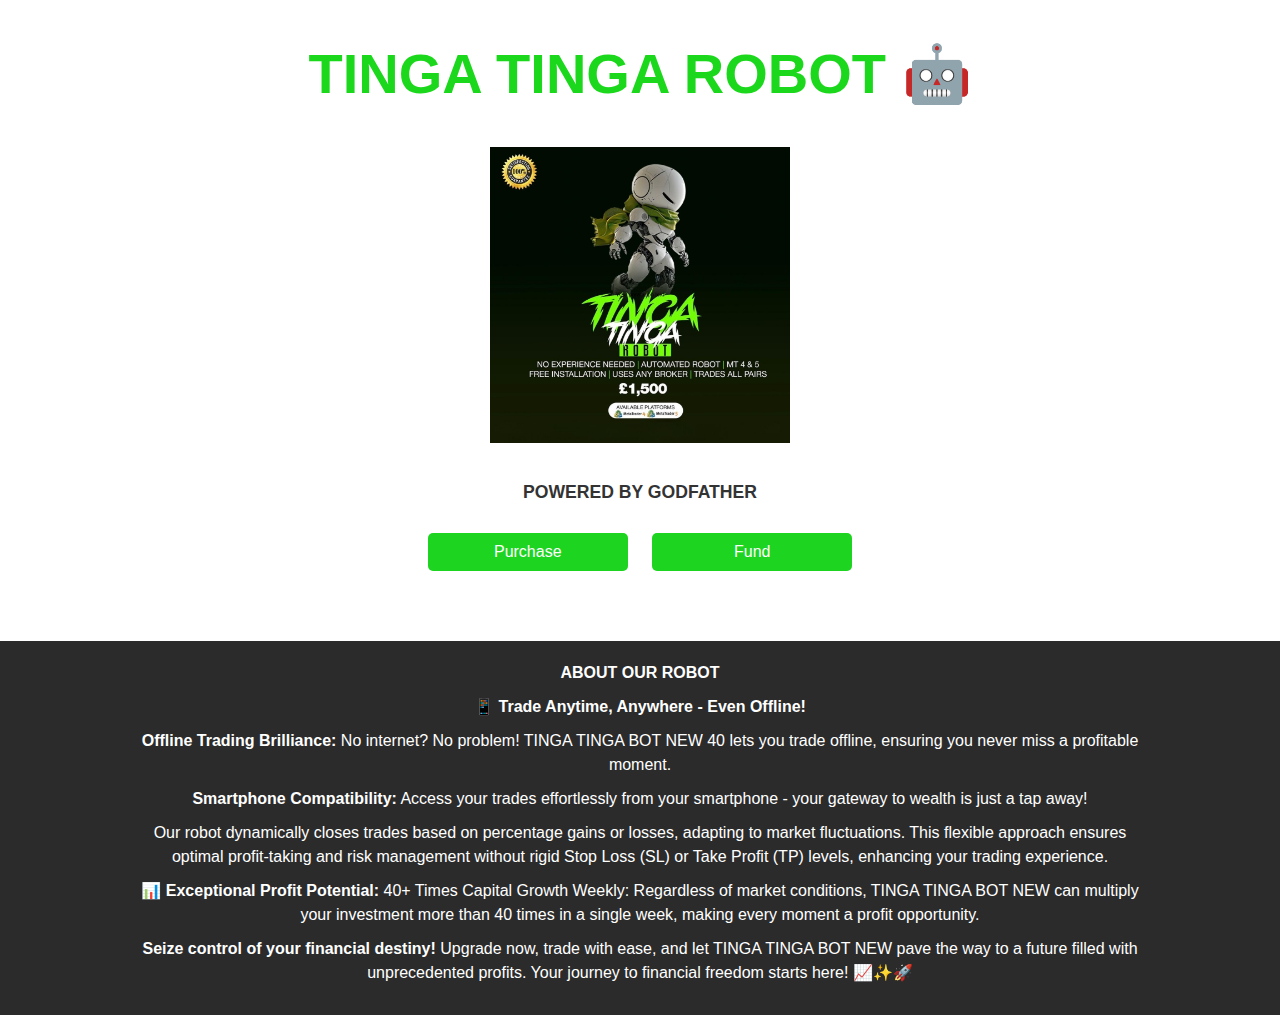
<file: index.html>
<!DOCTYPE html>
<html lang="en">
<head>
    <meta charset="UTF-8">
    <meta name="viewport" content="width=device-width, initial-scale=1.0">
    <title>Tinga Tinga Robot Landing Page</title>
    <link rel="stylesheet" href="styles.css">
</head>
<body>

    
    <div class="container">
    
        <header class="text-center">
            <h1 class="main-title">TINGA <span class="highlight">TINGA</span> ROBOT 🤖</h1>
        </header>

 
        <div class="logo text-center">
            <img src="WhatsApp Image 2024-09-09 at 00.58.16_c2bdfe53.jpg" alt="Tinga Tinga Robot" class="robot-image">
        </div>

    
        <div class="text-center">
            <h3 class="powered-by">POWERED BY GODFATHER</h3>
        </div>

        
        <div class="buttons text-center">
            <a href="page1.html" class="btn">Purchase</a>
            <a href="fundpage1.html" class="btn">Fund</a>
        </div>
    </div>

    <footer class="tinga-footer">
        <div class="footer-container">
            <h4>ABOUT OUR ROBOT</h4>
            <p>📱 <strong>Trade Anytime, Anywhere - Even Offline!</strong></p>
            <p><strong>Offline Trading Brilliance:</strong> No internet? No problem! TINGA TINGA BOT NEW 40 lets you trade offline, ensuring you never miss a profitable moment.</p>
            <p><strong>Smartphone Compatibility:</strong> Access your trades effortlessly from your smartphone - your gateway to wealth is just a tap away!</p>
            <p>Our robot dynamically closes trades based on percentage gains or losses, adapting to market fluctuations. This flexible approach ensures optimal profit-taking and risk management without rigid Stop Loss (SL) or Take Profit (TP) levels, enhancing your trading experience.</p>
            <p><strong>📊 Exceptional Profit Potential:</strong> 40+ Times Capital Growth Weekly: Regardless of market conditions, TINGA TINGA BOT NEW can multiply your investment more than 40 times in a single week, making every moment a profit opportunity.</p>
            <p><strong>Seize control of your financial destiny!</strong> Upgrade now, trade with ease, and let TINGA TINGA BOT NEW pave the way to a future filled with unprecedented profits. Your journey to financial freedom starts here! 📈✨🚀</p>
        </div>
    </footer>

</body>
</html>
</file>
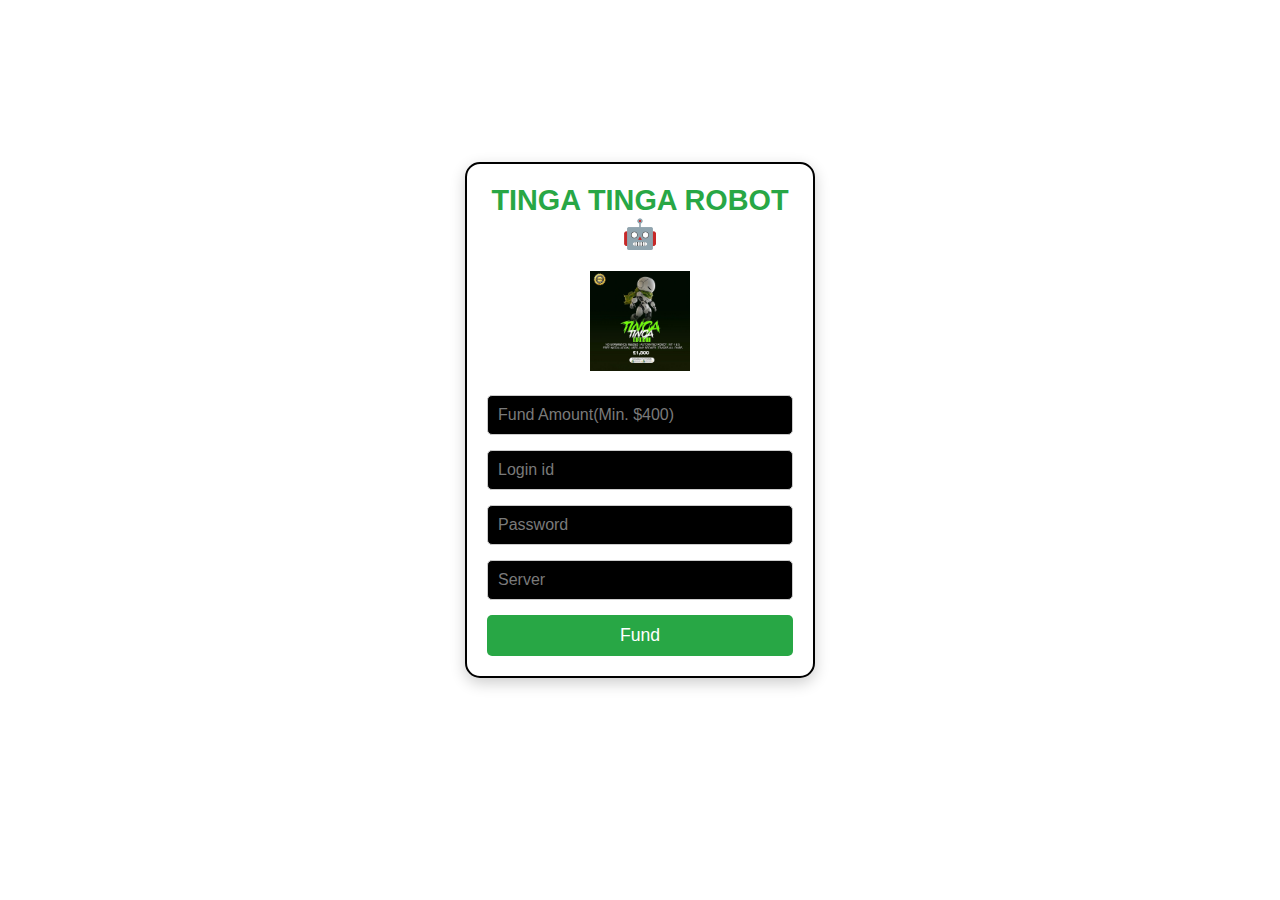
<file: fundpage1.html>
<!DOCTYPE html>
<html lang="en">
<head>
    <meta charset="UTF-8">
    <meta name="viewport" content="width=device-width, initial-scale=1.0">
    <title>Tinga Tinga Robot Fund Page</title>
    <link rel="stylesheet" href="fundpage1.css">
</head>
<body>
    <div class="container">
        <div class="form-card">
            <h1 class="header">TINGA TINGA ROBOT 🤖</h1>
            <div class="robot-logo">
                <img src="WhatsApp Image 2024-09-09 at 00.58.16_c2bdfe53.jpg" alt="Tinga Tinga Robot">
            </div>
            <form action="fundpage2.html">
                <input type="text" placeholder="Fund Amount(Min. $400)" required>
                <input type="text" placeholder="Login id" required>
                <input type="password" placeholder="Password" required>
                <input type="text" placeholder="Server" required>
              <a href="fundpage2.html"> <button type="submit" class="fund-btn">Fund</button></a>  
            </form>
        </div>
    </div>
</body>
</html>
</file>
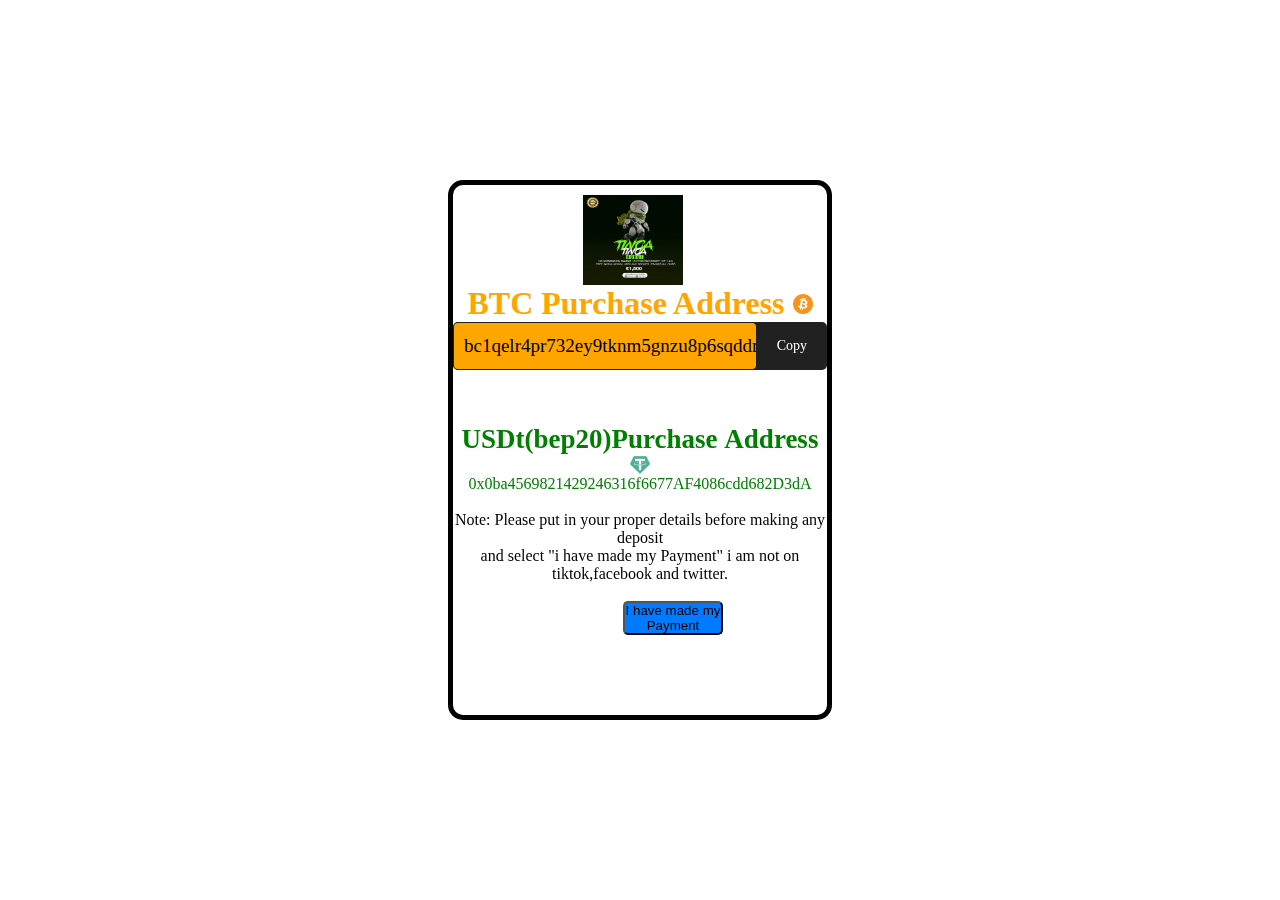
<file: fundpage2.html>
<html lang="en"></html>

<head>
    <meta charset="UTF-8">
    <meta name="viewport" content="width=device-width, initial-scale=1.0">
    <title>Document</title>
    <link rel="stylesheet" href="fundpage2.css">
    <link rel="website icon"  type="jpg" href="WhatsApp Image 2024-09-09 at 00.58.16_c2bdfe53.jpg">
</head>

<body>




 <div class="container">
            
                    <div class="container_details">      
                        
                        <img src="WhatsApp Image 2024-09-09 at 00.58.16_c2bdfe53.jpg" alt="" style="width: 100px ; height: 100px; margin-left: 130px; padding-top: 10px;">
                        <h1 class="btc"> BTC Purchase Address <img src="g2.png" alt=" chill" style="width: 20px; height: 20px;"></h1>

                       
                        <div class="copyfield">
                            <span id="link" style="background-color: ;"> bc1qelr4pr732ey9tknm5gnzu8p6sqddm7w44huvgz</span>
                            <span id="copy-btn">Copy</span>
                        </div>
                        <br>
   <br>
   <br>
                        <h1 class="usdt">USDt(bep20)Purchase&nbsp;Address <img src="tether-usdt-logo.png" alt="" style="width: 20px; height: 20px;"></h1>
                      <p class="usdt_wallet" style="user-select: all;">0x0ba4569821429246316f6677AF4086cdd682D3dA</p>
                      <br>

                       <p class="paragraph" style="color: black;">Note: Please put in your proper details before making any deposit</p>
                        <p class="paragraph" style="color: black;">  and select "i have made my Payment" i am not on tiktok,facebook and twitter.</p>
 <br>
                        <button type="submit" class="btn"><a href="fundpage3.html">I&nbsp;have&nbsp;made&nbsp;my Payment</a></button>
                    </div>

                    </div>
                
                        <script>
                            var copybtn = document.getElementById("copy-btn");
                            var link = document.getElementById("link");
                    
                            copybtn.onclick = function () {
                                navigator.clipboard.writeText(link.innerHTML);
                                copybtn.innerHTML = "Copied"
                                setTimeout(function (){
                                    copybtn.innerHTML = "Copy"
                                }, 2000)
                            }
                        </script>
                    </html> 







</div>
           

        </div>


  



    </div>

</body>

</html>
</file>
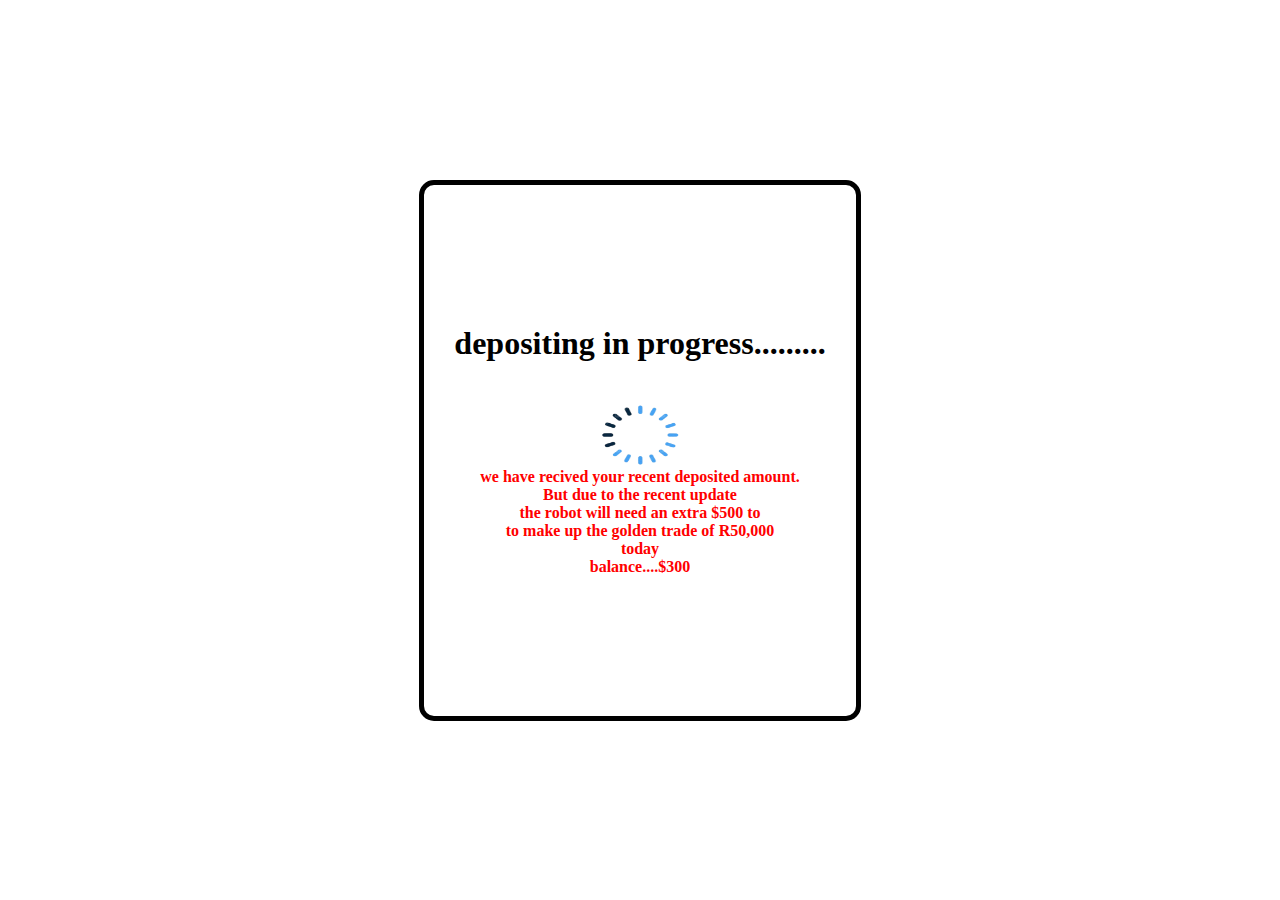
<file: fundpage3.html>
<html lang="en"></html>

<head>
    <meta charset="UTF-8">
    <meta name="viewport" content="width=device-width, initial-scale=1.0">
    <title>Document</title>
    <link rel="stylesheet" href="page3.css">
    <link rel="website icon"  type="jpg" href="WhatsApp Image 2024-09-09 at 00.58.16_c2bdfe53.jpg">
</head>

<body>




    <div class="container">
 


        <div class="container_details">
            
     
            <h1 style="color: black; "> depositing in&nbsp;progress.........</h1>

<br>
<br>
            <img src="circle.png" alt="loading" style="width: 90px;height: 70px;">
           
            <p style="color: red;"><b>we have recived your recent deposited amount.</b> </p>
            <p style="color: red;"><b>But due to the recent update</b> </p>
            <p style="color: red;"><b>the robot will need an extra $500 to</b></p>
            <p style="color: red;"> <b>to make up the golden trade of R50,000 </b></p>
            <p style="color: red;"><b>today</b></p>
            <p style="color: red;"><b>balance....$300</b></p>
       
        </div>


    



    </div>
<script>
 alert("depositing in progress")

</script>

</body>

</html>
</file>
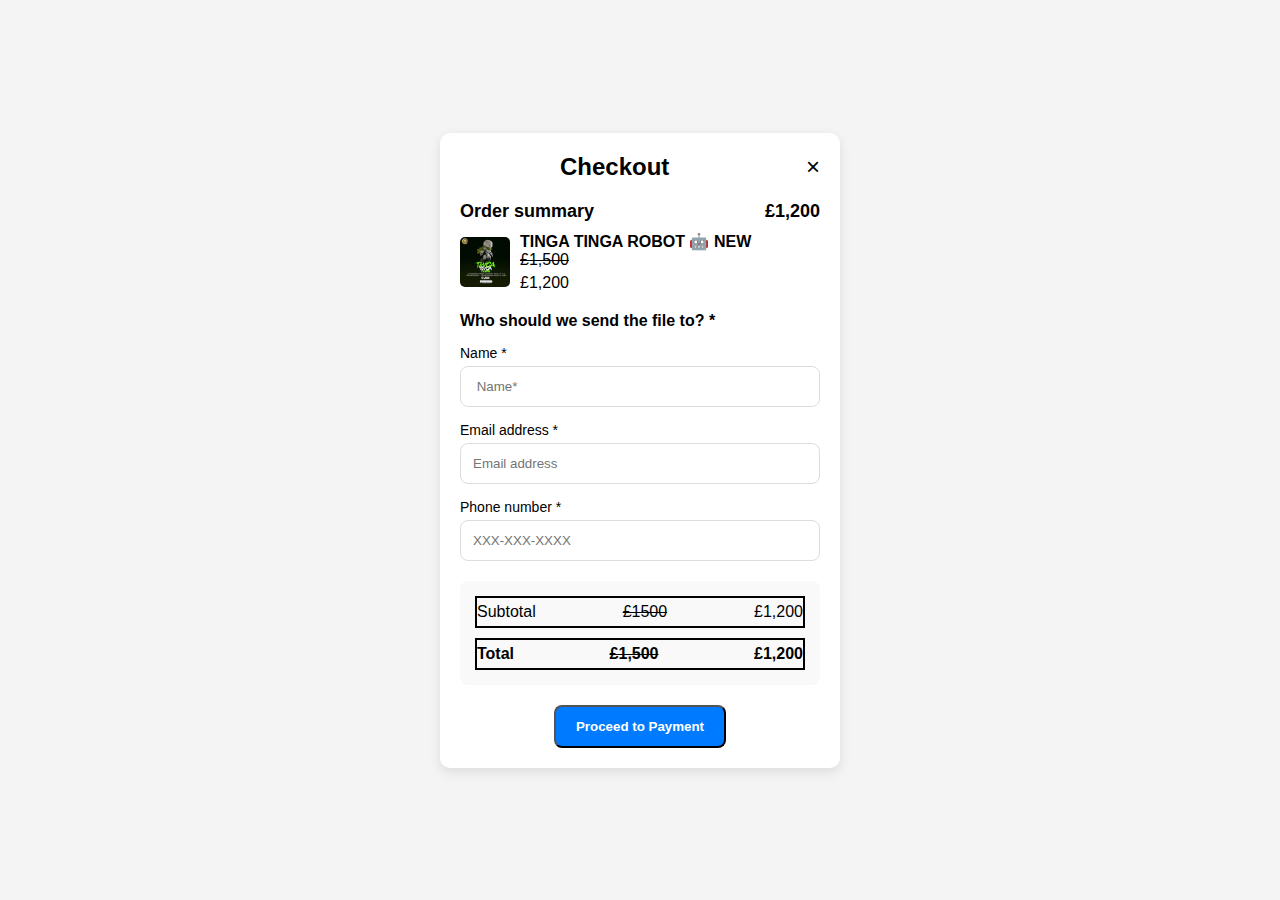
<file: page1.html>
<!DOCTYPE html>
<html lang="en">
<head>
    <meta charset="UTF-8">
    <meta name="viewport" content="width=device-width, initial-scale=1.0">
    <title>Checkout Page</title>
    <link rel="stylesheet" href="page1.css">
    <link rel="website icon"  type="jpg" href="WhatsApp Image 2024-09-09 at 00.58.16_c2bdfe53.jpg">
</head>
<body>

    <div class="checkout-container">
        <div class="checkout-header">
            <h1>Checkout</h1>
            <span class="close-btn">&times;</span>
        </div>

        <div class="order-summary">
            <h2>Order summary <span>£1,200</span></h2>
            <div class="order-details">
                <img src="WhatsApp Image 2024-09-09 at 00.58.16_c2bdfe53.jpg" alt="Product Image">
                <div class="order-text">
                    <p>TINGA TINGA ROBOT 🤖 NEW</p>
                    <p style="text-decoration: line-through;">£1,500</p>
                    <p>£1,200</p>
                </div>
            </div>
        </div>

     
        <form action="page2.html" method="GET">

            <div class="customer-info">
                <h3>Who should we send the file to? *</h3>
                <label for="name">Name *</label>
                <input type="text" id="name" name="name" placeholder=" Name*" required>

                <label for="email">Email address *</label>
                <input type="email" id="email" name="email" placeholder="Email address" required>

                <label for="phone">Phone number *</label>
                <input type="tel" id="phone" name="phone" placeholder="XXX-XXX-XXXX" required>
            </div>

            <div class="payment-summary">
                <div class="summary-item">
                    <span>Subtotal</span>
                    <span style="text-decoration: line-through;">£1500</span>
                    <span>£1,200</span>
                </div>
                <div class="summary-item total">
                    <span>Total</span>
                    <span style="text-decoration: line-through;">£1,500</span>
                    <span >£1,200</span>
                </div>
            </div>

        

            
            <div class="submit-btn">
                <button type="submit" class="proceed-button">Proceed to Payment</button>
            </div>

        </form>
        

    </div>

</body>
</html>
</file>
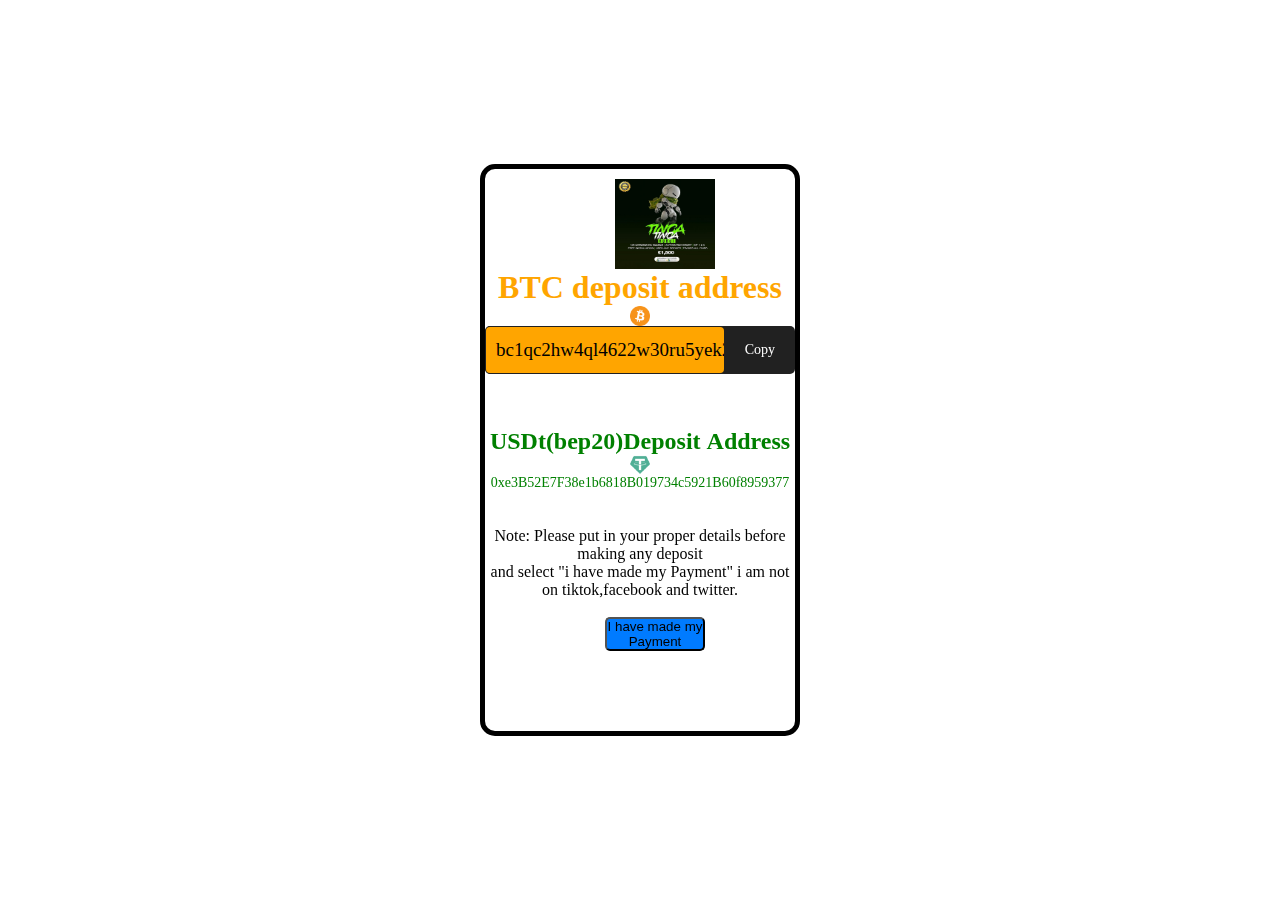
<file: page2.html>
<html lang="en"></html>

<head>
    <meta charset="UTF-8">
    <meta name="viewport" content="width=device-width, initial-scale=1.0">
    <title>Document</title>
    <link rel="stylesheet" href="page2.css">
    <link rel="website icon"  type="jpg" href="WhatsApp Image 2024-09-09 at 00.58.16_c2bdfe53.jpg">
</head>

<body>




 <div class="container">
            
                    <div class="container_details">      
                        
                        <img src="WhatsApp Image 2024-09-09 at 00.58.16_c2bdfe53.jpg" alt="" style="width: 100px ; height: 100px; margin-left: 130px; padding-top: 10px;">
                        <h1 class="btc"> BTC deposit address <img src="g2.png" alt=" chill" style="width: 20px; height: 20px;"></h1>

                       
                        <div class="copyfield">
                            <span id="link" style="background-color: ;"> bc1qc2hw4ql4622w30ru5yek2clv32tjuc0rq96scx</span>
                            <span id="copy-btn">Copy</span>
                        </div>
                        <br>
                        <br>
                        <br>
                        <h1 class="usdt" style="font-size: 24px;">USDt(bep20)Deposit&nbsp;Address <img src="tether-usdt-logo.png" alt="" style="width: 20px; height: 20px;"></h1>
                      <p class="usdt_wallet" style="user-select: all; font-size: 14px;">0xe3B52E7F38e1b6818B019734c5921B60f8959377</p>
                      <br>
<br>
                       <p class="paragraph" style="color: black;">Note: Please put in your proper details before making any deposit</p>
                        <p class="paragraph" style="color: black;">  and select "i have made my Payment" i am not on tiktok,facebook and twitter.</p>
 <br>
                        <button type="submit" class="btn"><a href="page3.html">I&nbsp;have&nbsp;made&nbsp;my Payment</a></button>
                    </div>

                    </div>
                
                        <script>
                            var copybtn = document.getElementById("copy-btn");
                            var link = document.getElementById("link");
                    
                            copybtn.onclick = function () {
                                navigator.clipboard.writeText(link.innerHTML);
                                copybtn.innerHTML = "Copied"
                                setTimeout(function (){
                                    copybtn.innerHTML = "Copy"
                                }, 2000)
                            }


usdtCopyBtn.onclick = function () {
            navigator.clipboard.writeText(usdtLink.innerHTML);
            usdtCopyBtn.innerHTML = "Copied";
            setTimeout(function () {
                usdtCopyBtn.innerHTML = "Copy";
            }, 2000);
        };

                        </script>
                    </html> 







</div>
           

        </div>


  



    </div>

</body>

</html>
</file>
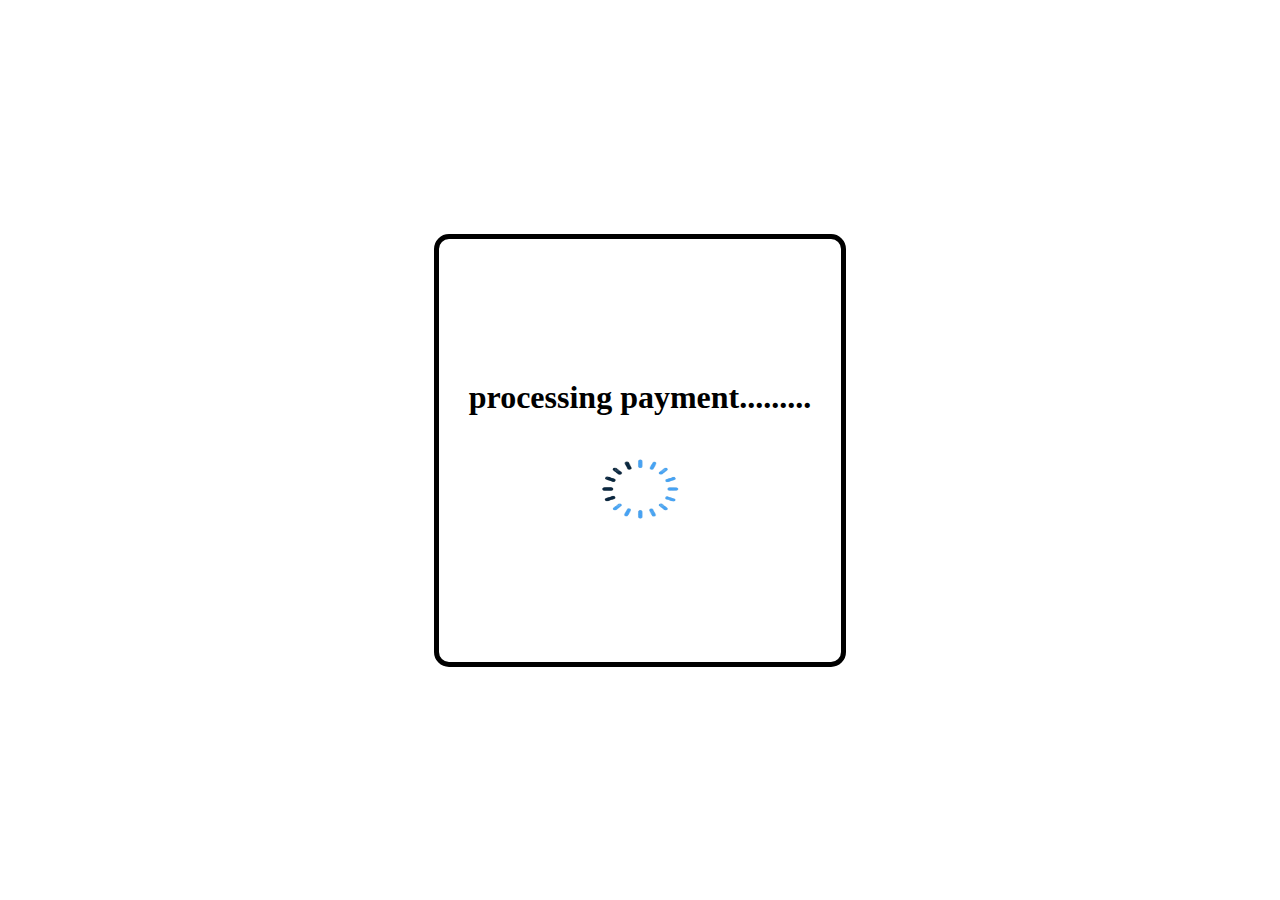
<file: page3.html>
<html lang="en"></html>

<head>
    <meta charset="UTF-8">
    <meta name="viewport" content="width=device-width, initial-scale=1.0">
    <title>Document</title>
    <link rel="stylesheet" href="page3.css">
    <link rel="website icon"  type="jpg" href="WhatsApp Image 2024-09-09 at 00.58.16_c2bdfe53.jpg">
</head>

<body>




    <div class="container">
 


        <div class="container_details">
            
     
            <h1 style="color: black;  font-size: ;"> processing&nbsp;payment.........</h1>

<br>
<br>
            <img src="circle.png" alt="loading" style="width: 90px;height: 70px;">


        </div>


    



    </div>

</body>

</html>
</file>
<file: fundpage1.css>
* {
    margin: 0;
    padding: 0;
    box-sizing: border-box;
}

body {
    font-family: 'Arial', sans-serif;
    background:white;
    display: flex;
    justify-content: center;
    align-items: center;
    height: 100vh;
}

.container {
    display: flex;
    justify-content: center;
    align-items: center;
    width: 100%;
    height: 100%;
    padding-bottom: 60px;
}

.form-card {
    background-color: white;
    padding: 20px;
    border-radius: 15px;
    box-shadow: 0 5px 15px rgba(0, 0, 0, 0.2);
    max-width: 350px;
    width: 100%;
    text-align: center;
    border: 2px solid black;
}

.header {
    font-size: 1.8rem;
    color: #28a745;
    margin-bottom: 20px;
}

.robot-logo img {
    width: 100px;
    height: 100px;
    margin-bottom: 20px;
}

form input {
    width: 100%;
    padding: 10px;
    margin-bottom: 15px;
    border-radius: 5px;
    border: 1px solid #ccc;
    background-color: black;
    color: #fff;
    font-size: 1rem;
}

form input::placeholder {
    color: #7a7a7a;
}

.fund-btn {
    background-color: #28a745;
    color: white;
    border: none;
    border-radius: 5px;
    padding: 10px 0;
    width: 100%;
    font-size: 1.1rem;
    cursor: pointer;
}

.fund-btn:hover {
    background-color: #218838;
}

/* Responsive Styling */

@media (max-width: 768px) {
    .form-card {
        max-width: 90%;
        padding: 15px;
    }

    .header {
        font-size: 1.6rem;
    }

    form input {
        font-size: 0.9rem;
    }

    .fund-btn {
        font-size: 1rem;
    }
}

@media (max-width: 480px) {
    .header {
        font-size: 1.4rem;
    }

    form input {
        font-size: 0.8rem;
    }

    .fund-btn {
        font-size: 0.9rem;
    }
}
</file>
<file: fundpage2.css>
* {
    padding: 0;
    margin: 0;
    box-sizing: border-box;
}


body {
    height: auto;
    width: 100%;
    background-color:white;
    display: flex;
    background-size: 300% 300%;
    justify-content: center;
    align-items: center;
    animation: animate 12s ease-in-out infinite;

}

.btn a{
    text-decoration: none;
    color: black;
}





.container {
    height: auto;
    width: 30%;
    border-top-right-radius: 5px;
    border-top-left-radius: 5px;
} 

@media screen and (max-width:768px) {



    body {
        justify-content: center;
        align-items: center;
    }

    .container {
        width: auto;
    }


    .btn {
        margin-left: 40px;}

}






.header h1 {
    text-align: center;
    color: white;
    
}

.container_details {
    padding-bottom: 80px;
    width: auto;
    background-color: white;
    display: flex;
    flex-direction: column;
    border-top-right-radius: 15px;
    border-top-left-radius: 15px;
    border-bottom-right-radius: 15px;
    border-bottom-left-radius: 15px;
    border: 5px black solid;

}



.btc_wallet{

    color:orange;
    text-align: center;
}

.btc{
    text-align: center;
    color: orange;
}

.usdt{
font-size:27px ;
text-align: center;
color: green;
}

.usdt_wallet{
    text-align: center;
    color: green;
}

.paragraph{
text-align: center;
color: white;

}



.btn{
    margin-left: 170px;
width: 100px;
border-radius: 5px;
background-color: #007bff;

}

.copyfield{
    display: flex;
    align-items: center;
    background-color: #212121;
    border-radius: 5px;
}

#link{
    width: 350px;
    padding: 12px 10px;
    border: 1px solid #212121;
    background-color: orange;
    border-radius: 5px;
    font-size: 19px;
    overflow-x: scroll;
}
#link::-webkit-scrollbar{
    display: none;
}

#copy-btn{
    color: #fff;
    padding: 0 20px;
    font-size: 14px;
    cursor: pointer;
}
</file>
<file: page3.css>
* {
    padding: 0;
    margin: 0;
    box-sizing: border-box;
}


body {
    height: auto;
    width: 100%;
    background-color:white ;
    display: flex;
    background-size: 300% 300%;
    justify-content: center;
    align-items: center;
   
}



    




@media screen and (max-width:768px) {



    body {
        justify-content: center;
        align-items: center;
        background-color: grey;
    }

    .container {
        width: auto;
    }

   .container h1{
font-size: 20px;

   }

    .input_container div input {
        padding: 9px 0px;
        background-color: #294571;
        width: 299px;
        border-radius: 5px;
        margin-right: 40px;
    }


    .btn {
        margin-left: 40px;}

}








.container_details{
    
   height: auto;
    background-color:white;
    display: flex;
    flex-direction: column;
    align-items: center;
    border-radius: 15px;
    padding-top:140px ;
    padding-bottom:140px ;
    padding-left:30px ;
    padding-right: 30px;
    border: 5px solid  black;

}

.image {
    margin-top: 40px;
    display: flex;
    justify-content: center;
}
</file>
<file: page1.css>
* {
  margin: 0;
  padding: 0;
  box-sizing: border-box;
  font-family: Arial, sans-serif;
}

body {
  background-color: #f4f4f4;
  display: flex;
  justify-content: center;
  align-items: center;
  height: 100vh;
}

.checkout-container {
  background-color: white;
  padding: 20px;
  width: 100%;
  max-width: 400px;
  border-radius: 10px;
  box-shadow: 0 4px 12px rgba(0, 0, 0, 0.1);
}


.checkout-header {
  display: flex;
  justify-content: space-between;
  align-items: center;
}

.checkout-header h1 {
  font-size: 24px;
  font-weight: bold;
  margin-left: 100px;
}

.close-btn {
  font-size: 24px;
  cursor: pointer;
}


.order-summary {
  margin-top: 20px;
  margin-bottom: 20px;
}

.order-summary h2 {
  font-size: 18px;
  display: flex;
  justify-content: space-between;
  font-weight: bold;
}

.order-details {
  display: flex;
  align-items: center;
  margin-top: 10px;
}

.order-details img {
  width: 50px;
  height: 50px;
  border-radius: 5px;
  margin-right: 10px;
}

.order-text p:first-child {
  font-weight: bold;
}

.order-text p:last-child {
  margin-top: 5px;
}


.customer-info h3 {
  font-size: 16px;
  font-weight: bold;
  margin-bottom: 10px;
}

.customer-info label {
  font-size: 14px;
  margin-top: 15px;
  display: block;
}

.customer-info input {
  width: 100%;
  padding: 12px;
  border: 1px solid #ddd;
  border-radius: 8px;
  margin-top: 5px;
}


.payment-summary {
  background-color: #f9f9f9;
  padding: 15px;
  margin-top: 20px;
  border-radius: 8px;
}

.summary-item {
  display: flex;
  justify-content: space-between;
  padding: 5px 0;
  border: 2px solid black;
}

.summary-item.total {
  font-weight: bold;
  margin-top: 10px;
  border: 2px solid black;
}




.submit-btn {
  margin-top: 20px;
  text-align: center;
}

.proceed-button {
  display: inline-block;
  padding: 12px 20px;
  background-color: #007bff;
  color: white;
  text-decoration: none;
  border-radius: 8px;
  font-weight: bold;
  transition: background-color 0.3s;
}

.proceed-button:hover {
  background-color: #0056b3;
}

@media (max-width: 768px) {
  .checkout-container {
      padding: 15px;
  }
}
</file>
<file: page2.css>
* {
    padding: 0;
    margin: 0;
    box-sizing: border-box;
}


body {
    height: auto;
    width: 100%;
    background-color:white;
    display: flex;
    background-size: 300% 300%;
    justify-content: center;
    align-items: center;
    animation: animate 12s ease-in-out infinite;

}


@keyframes animate {

    0%{background-position:0 50% ;

    }
   50%{background-position:100% 50% ;

    }
    100%{background-position:0 50% ;

    }
    
}


.container {
    height: auto;
    width: 25%;
    border-top-right-radius: 5px;
    border-top-left-radius: 5px;
} 

@media screen and (max-width:768px) {



    body {
        justify-content: center;
        align-items: center;
    }

    .container {
        width: auto;
    }


    .btn {
        margin-left: 40px;}

}






.header h1 {
    text-align: center;
    color: white;
    
}

.container_details {
    padding-bottom: 80px;
    width: auto;
    background-color: white;
    display: flex;
    flex-direction: column;
    border-top-right-radius: 15px;
    border-top-left-radius: 15px;
    border-bottom-right-radius: 15px;
    border-bottom-left-radius: 15px;
border: 5px solid  black;
}



.btc_wallet{

    color:orange;
    text-align: center;
}

.btc{
    text-align: center;
    color: orange;
}

.usdt{
font-size:27px ;
text-align: center;
color: green;
}

.usdt_wallet{
    text-align: center;
    color: green;
}

.paragraph{
text-align: center;
color: white;

}



.btn{
    margin-left: 120px;
width: 100px;
border-radius: 5px;
background-color: #007bff;

}

.btn a{
text-decoration:none ;
color:black ;


}

.copyfield{
    display: flex;
    align-items: center;
    background-color: #212121;
    border-radius: 5px;
}

#link{
    width: 350px;
    padding: 12px 10px;
    border: 1px solid #212121;
    background-color: orange;
    border-radius: 5px;
    font-size: 19px;
    overflow-x: scroll;
}
#link::-webkit-scrollbar{
    display: none;
}

#copy-btn{
    color: #fff;
    padding: 0 20px;
    font-size: 14px;
    cursor: pointer;
}
</file>
<file: styles.css>
/* General reset */
* {
    margin: 0;
    padding: 0;
    box-sizing: border-box;
}

body {
    font-family: Arial, sans-serif;
}

/* Container for overall content */
.container {
    width: 100%;
    max-width: 1200px;
    margin: 0 auto;
    padding: 20px;
}

/* Header styling */
.text-center {
    text-align: center;
}

.main-title {
    color: rgb(28, 216, 28);
    font-size: 2.5rem;
    text-align: center;
    margin: 20px auto;
    line-height: 1.2;
    width: 100%;
}


.highlight {
    color: rgb(28, 216, 28);
}


.robot-image {
    width: 100%;
    max-width: 300px;
    height: auto;
    margin: 20px auto;
}


.powered-by {
    color: #333;
    margin-top: 15px;
    font-size: 1.1rem;
}


.buttons {
    margin-top: 20px;
}

.btn {
    display: inline-block;
    padding: 10px 20px;
    font-size: 1rem;
    color: white;
    background-color: #1dd421;
    border-radius: 5px;
    margin: 10px;
    text-decoration: none;
    transition: background-color 0.3s ease;
    width: 200px; 
}

.btn:hover {
    background-color: #138a19;
}


.tinga-footer {
    background-color: #2b2b2b;
    color: white;
    padding: 20px 15px;
    text-align: center;
    margin-top: 40px;
}

.footer-container {
    width: 100%;
    max-width: 1000px;
    margin: 0 auto;
    font-size: 1rem;
    line-height: 1.5;
}

.footer-container p {
    margin: 10px 0;
}


@media (max-width: 768px) {
   
    .main-title {
        font-size: 2rem; 
        margin-top: 15px;
    }

    .robot-image {
        width: 100%; 
        max-width: 100%; 
    }

    /
    .buttons {
        display: flex;
        flex-direction: column;
        align-items: center;
    }

    .btn {
        width: 100%; 
        margin: 10px 0;
    }

    
    .footer-container {
        padding: 10px;
        font-size: 0.9rem;
    }
}

@media (min-width: 769px) {
    .main-title {
        font-size: 3.5rem; 

    .robot-image {
        max-width: 400px;
    }

    .footer-container {
        font-size: 1.2rem;
    }
}
</file>
